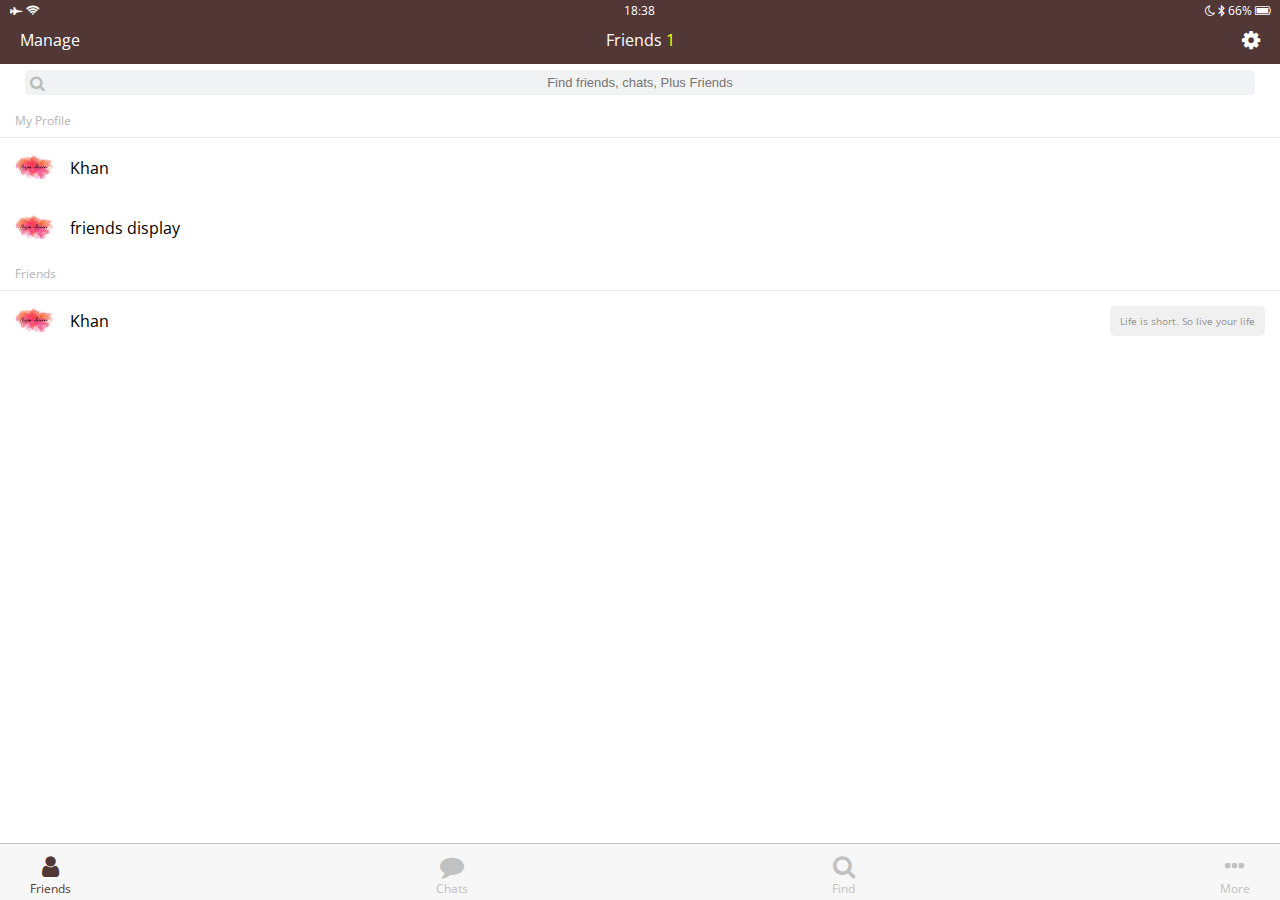
<file: index.html>
<!DOCTYPE html>
<html lang="en">
<head>
  <meta charset="UTF-8">
  <meta name="viewport" content="width=device-width, initial-scale=1.0">
  <meta http-equiv="X-UA-Compatible" content="ie=edge">
  <link rel="stylesheet" href="https://maxcdn.bootstrapcdn.com/font-awesome/4.7.0/css/font-awesome.min.css">
  <title>Friends</title>
  <link rel="stylesheet" href="css/styles.css">
</head>
<body>
  <header class="top-header">
    <div class="header__top">
      <div class="header__column">
        <i class="fa fa-fighter-jet" aria-hidden="true"></i>
        <i class="fa fa-wifi"></i>
       </div>
      <div class="header__column">
        <span class="header__time">18:38</span>
      </div>
      <div class="header__column">
        <i class="fa fa-moon-o"></i>
        <i class="fa fa-bluetooth-b"></i>
        <span class="header__battery">66% <i class="fa fa-battery-full"></i></span>
      </div>
    </div>
    <div class="header__bottom">
      <div class="header__column">
        <span class="header__text">Manage</span>
      </div>
      <div class="header__column">
        <sapn class="header__text">Friends <span class="header__bumber">1</span></sapn>
      </div>
      <div class="header__column">
        <i class="fa fa-cog fa-lg"></i>
      </div>
    </div>
  </header>
  <main class="friends">
    <div class="search-bar">
      <i class="fa fa-search"></i>
      <input type="text" placeholder="Find friends, chats, Plus Friends">
    </div>
    <section class="friends__section">
      <header class="friends__section-header">
        <h6 class="friends__section-title">My Profile</h6>
      </header>
      <div class="friends__section-rows">
        <div class="friends__section-row">
          <img src="images/test1.jpg" alt="">
          <a href="profile.html" class="friends__section-name">
            Khan
          </a>
        </div>
        <div class="friends__section-row">
          <img src="images/test2.jpg" alt="">
          <span class="friends__section-name">friends display</span>
        </div>
      </div>
    </section>
    <section class="friends__section">
      <header class="friends__section-header">
        <h6 class="friends__section-title">Friends</h6>
      </header>
      <div class="friends__section-rows">
        <div class="friends__section-row with-tagline">
          <div class="friends__section-column">
            <img src="images/test2.jpg" alt="">
            <span class="friends__section-name">Khan</span>
          </div>
          <span class="friends__section-tagline">
            Life is short. So live your life
          </span>
        </div>
      </div>
    </section>
  </main>
  <nav class="tab-bar">
    <a href="index.html" class="tab-bar__tab tab-bar__tab--selected">
      <i class="fa fa-user"></i>
      <span class="tab-bar__title">Friends</span>
    </a>
    <a href="chats.html" class="tab-bar__tab">
      <i class="fa fa-comment"></i>
      <span class="tab-bar__title">Chats</span>
    </a>
    <a href="find.html" class="tab-bar__tab">
      <i class="fa fa-search"></i>
      <span class="tab-bar__title">Find</span>
    </a>
    <a href="more.html" class="tab-bar__tab">
      <i class="fa fa-ellipsis-h"></i>
      <span class="tab-bar__title">More</span>
    </a>
  </nav>
</body>
</html>
</file>
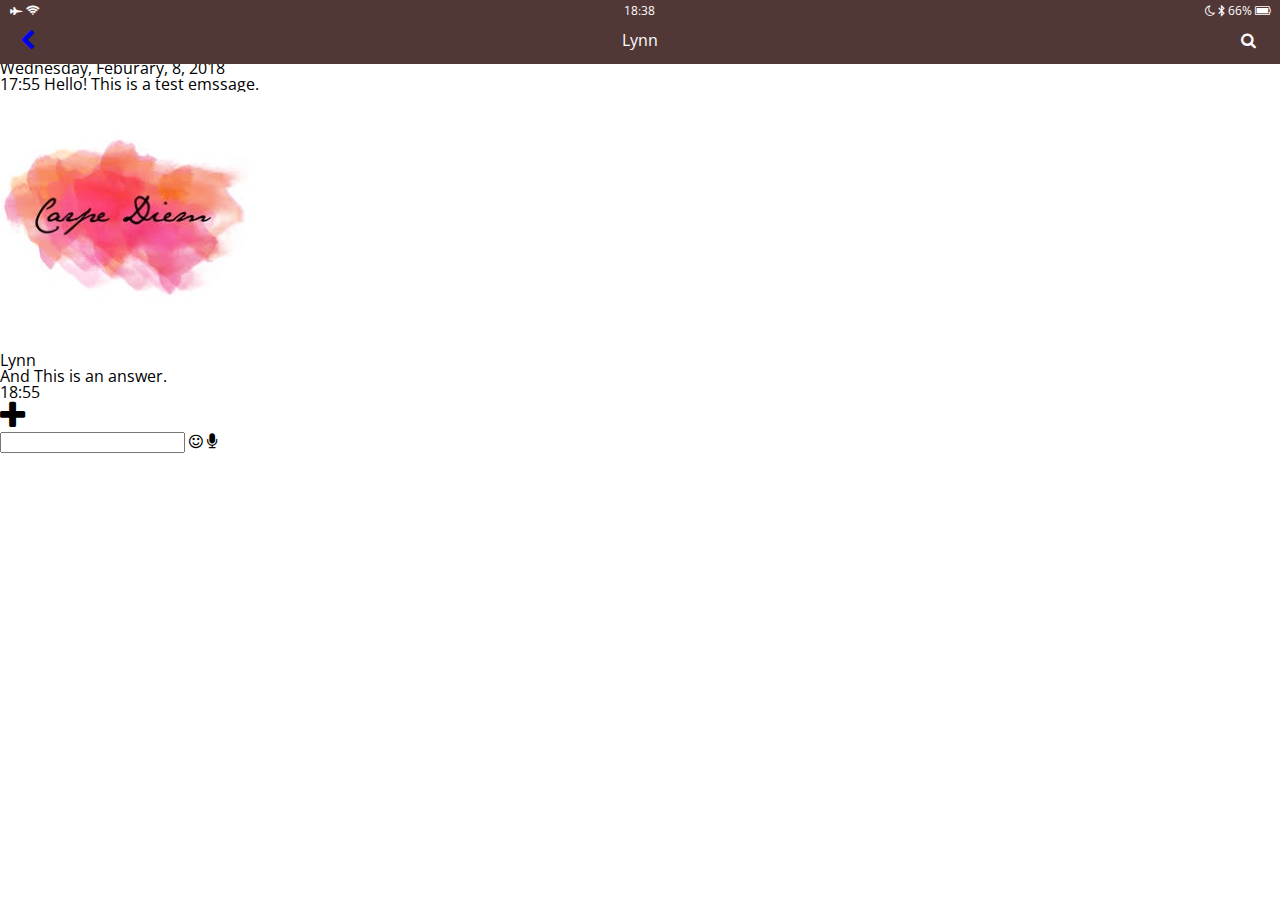
<file: chat.html>
<!DOCTYPE html>
<html lang="en">
<head>
  <meta charset="UTF-8">
  <meta name="viewport" content="width=device-width, initial-scale=1.0">
  <meta http-equiv="X-UA-Compatible" content="ie=edge">
  <link rel="stylesheet" href="https://maxcdn.bootstrapcdn.com/font-awesome/4.7.0/css/font-awesome.min.css">
  <title>Chat</title>
  <link rel="stylesheet" href="css/styles.css">
</head>
<body>
  <header class="top-header">
    <div class="header__top">
      <div class="header__column">
        <i class="fa fa-fighter-jet" aria-hidden="true"></i>
        <i class="fa fa-wifi"></i>
       </div>
      <div class="header__column">
        <span class="header__time">18:38</span>
      </div>
      <div class="header__column">
        <i class="fa fa-moon-o"></i>
        <i class="fa fa-bluetooth-b"></i>
        <span class="header__battery">66% <i class="fa fa-battery-full"></i></span>
      </div>
      </div>
    <div class="header__bottom">
      <div class="header__column">
        <a href="chats.html">
          <i class="fa fa-chevron-left fa-lg"></i>
        </a>
      </div>
      <div class="header__column">
        <sapn class="header__text">Lynn</span>
      </div>
      <div class="header__column">
        <i class="fa fa-search"></i>
        <i class="fa fa-Bars"></i>
      </div>
    </div>
  </header>
  <main class="chat">
    <div class="date-divider">
      <span class="date-divider__text">Wednesday, Feburary, 8, 2018</span>
    </div>
    <div class="chat__message chat__message--from-me">
      <span class="chat__message-time">17:55</span>
      <span class="chat__message-body">
        Hello! This is a test emssage.
      </span>
    </div>
    <div class="chat__message chat__message--to-me">
      <img src="images/avatar.jpg" alt="" class="chat__message-avatar">
      <div class="chat__message-center">
        <h3 class="chat__message-username">Lynn</h3>
        <span class="chat__message-body">
          And This is an answer.
        </span>
      </div>
      <span class="chat__message-time">18:55</span>
    </div>
  </main>
  <div class="type-message">
    <i class="fa fa-plus fa-2x"></i>
    <div class="type-message__input">
      <input type="text">
      <i class="fa fa-smile-o"></i>
      <span class="record-message">
        <i class="fa fa-microphone"></i>
      </span>
    </div>
  </div>
</body>
</html>
</file>
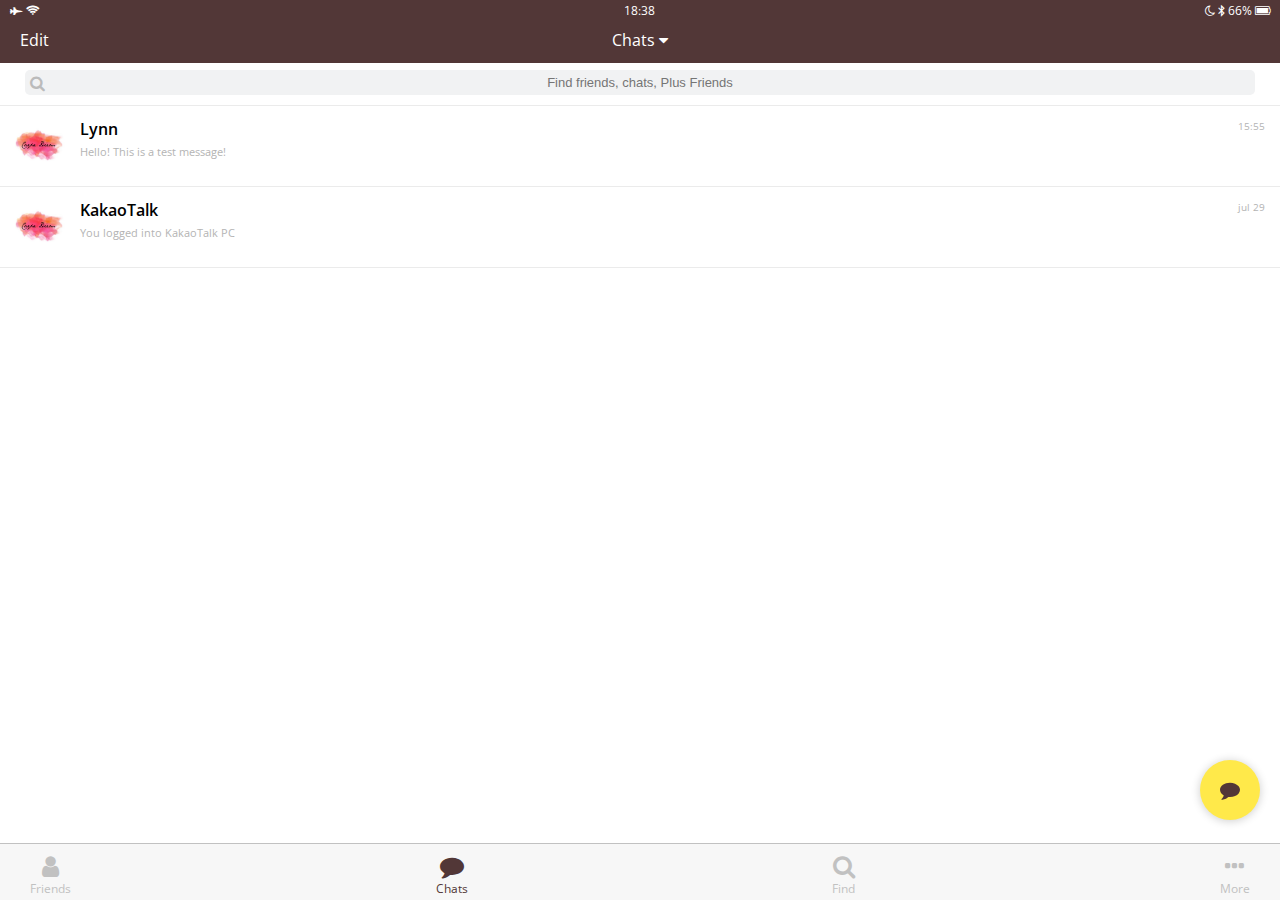
<file: chats.html>
<!DOCTYPE html>
<html lang="en">
<head>
  <meta charset="UTF-8">
  <meta name="viewport" content="width=device-width, initial-scale=1.0">
  <meta http-equiv="X-UA-Compatible" content="ie=edge">
  <link rel="stylesheet" href="https://maxcdn.bootstrapcdn.com/font-awesome/4.7.0/css/font-awesome.min.css">
  <title>Chats</title>
  <link rel="stylesheet" href="css/styles.css">
</head>
<body>
  <header class="top-header">
    <div class="header__top">
      <div class="header__column">
        <i class="fa fa-fighter-jet" aria-hidden="true"></i>
        <i class="fa fa-wifi"></i>
       </div>
      <div class="header__column">
        <span class="header__time">18:38</span>
      </div>
      <div class="header__column">
        <i class="fa fa-moon-o"></i>
        <i class="fa fa-bluetooth-b"></i>
        <span class="header__battery">66% <i class="fa fa-battery-full"></i></span>
      </div>
      </div>
    <div class="header__bottom">
      <div class="header__column">
        <span class="header__text">Edit</span>
      </div>
      <div class="header__column">
        <sapn class="header__text">Chats <i class="fa fa-caret-down"></i></span>
      </div>
      <div class="header__column">

      </div>
    </div>
  </header>
  <main class="chats">
    <div class="search-bar">
      <i class="fa fa-search"></i>
      <input type="text" placeholder="Find friends, chats, Plus Friends">
    </div>
    <ul class="chats__list">
      <li class="chats__chat">
        <a href="chat.html">
          <div class="chats__content">
            <img src="images/avatar.jpg">
            <div class="chat__preview">
              <h3 class="chat__user">Lynn</h3>
              <span class="chat__last-message">Hello! This is a test message!</span>
            </div>
          </div>
          <span class="chat__date-time">
            15:55
          </span>
        </a>
      </li>
      <li class="chats__chat">
        <a href="chat.html">
          <div class="chats__content">
            <img src="images/avatar.jpg">
            <div class="chat__preview">
              <h3 class="chat__user">KakaoTalk</h3>
              <span class="chat__last-message">You logged into KakaoTalk PC</span>
            </div>
          </div>
          <span class="chat__date-time">
            jul 29
          </span>
        </a>
      </li>
    </ul>
    <div class="chat-btn">
      <i class="fa fa-comment"></i>
    </div>
  </main>
  <nav class="tab-bar">
    <a href="index.html" class="tab-bar__tab">
      <i class="fa fa-user"></i>
      <span class="tab-bar__title">Friends</span>
    </a>
    <a href="chats.html" class="tab-bar__tab tab-bar__tab--selected">
      <i class="fa fa-comment"></i>
      <span class="tab-bar__title">Chats</span>
    </a>
    <a href="find.html" class="tab-bar__tab">
      <i class="fa fa-search"></i>
      <span class="tab-bar__title">Find</span>
    </a>
    <a href="more.html" class="tab-bar__tab">
      <i class="fa fa-ellipsis-h"></i>
      <span class="tab-bar__title">More</span>
    </a>
  </nav>
</body>
</html>
</file>
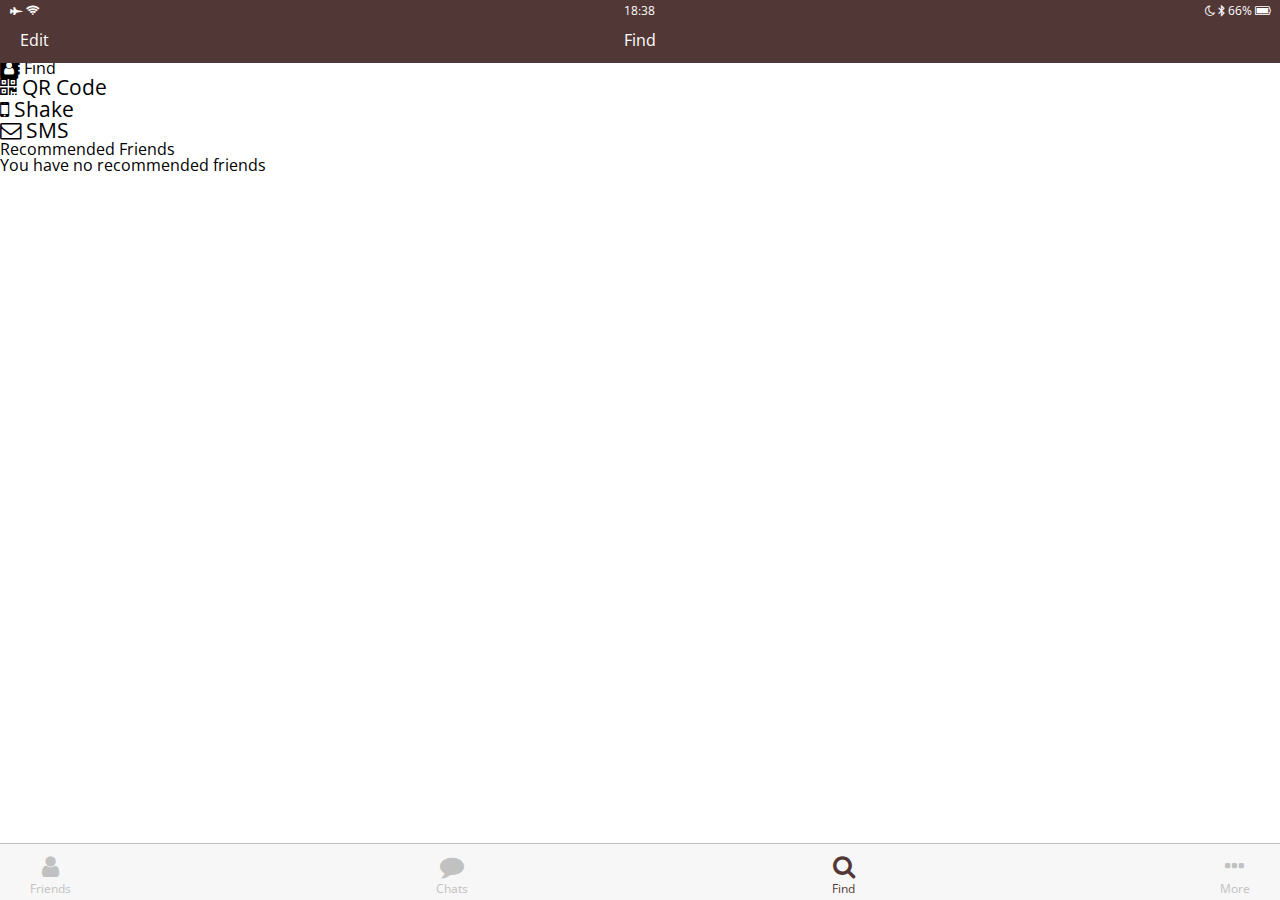
<file: find.html>
<!DOCTYPE html>
<html lang="en">
<head>
  <meta charset="UTF-8">
  <meta name="viewport" content="width=device-width, initial-scale=1.0">
  <meta http-equiv="X-UA-Compatible" content="ie=edge">
  <link rel="stylesheet" href="https://maxcdn.bootstrapcdn.com/font-awesome/4.7.0/css/font-awesome.min.css">
  <title>Find</title>
  <link rel="stylesheet" href="css/styles.css">
</head>
<body>
  <header class="top-header">
    <div class="header__top">
      <div class="header__column">
        <i class="fa fa-fighter-jet" aria-hidden="true"></i>
        <i class="fa fa-wifi"></i>
       </div>
      <div class="header__column">
        <span class="header__time">18:38</span>
      </div>
      <div class="header__column">
        <i class="fa fa-moon-o"></i>
        <i class="fa fa-bluetooth-b"></i>
        <span class="header__battery">66% <i class="fa fa-battery-full"></i></span>
      </div>
      </div>
    <div class="header__bottom">
      <div class="header__column">
        <span class="header__text">Edit</span>
      </div>
      <div class="header__column">
        <sapn class="header__text">Find</span>
      </div>
      <div class="header__column">
      </div>
    </div>
  </header>
  <main class="find">
    <section class="find_options">
      <div class="find_option">
        <i class="fa fa-address-book fa-lg"></i>
        <span class="find__option-title">Find</span>
      </div>
      <div class="find_option fa-lg">
        <i class="fa fa-qrcode"></i>
        <span class="find__option-title">QR Code</span>
      </div>
      <div class="find_option fa-lg">
        <i class="fa fa-mobile"></i>
        <span class="find__option-title">Shake</span>
      </div>
      <div class="find_option fa-lg">
        <i class="fa fa-envelope-o"></i>
        <span class="find__option-title">SMS</span>
      </div>
    </section>
    <section class="find__recommended">
      <header>
        <h6 class="find__title">Recommended Friends</h6>
      </header>
      <div class="recommeneded__none">
        <span class="recommeneded__text">You have no recommended friends</span>
      </div>
    </section>
  </main>
  <nav class="tab-bar">
    <a href="index.html" class="tab-bar__tab">
      <i class="fa fa-user"></i>
      <span class="tab-bar__title">Friends</span>
    </a>
    <a href="chats.html" class="tab-bar__tab">
      <i class="fa fa-comment"></i>
      <span class="tab-bar__title">Chats</span>
    </a>
    <a href="find.html" class="tab-bar__tab tab-bar__tab--selected">
      <i class="fa fa-search"></i>
      <span class="tab-bar__title">Find</span>
    </a>
    <a href="more.html" class="tab-bar__tab">
      <i class="fa fa-ellipsis-h"></i>
      <span class="tab-bar__title">More</span>
    </a>
  </nav>
</body>
</html>
</file>
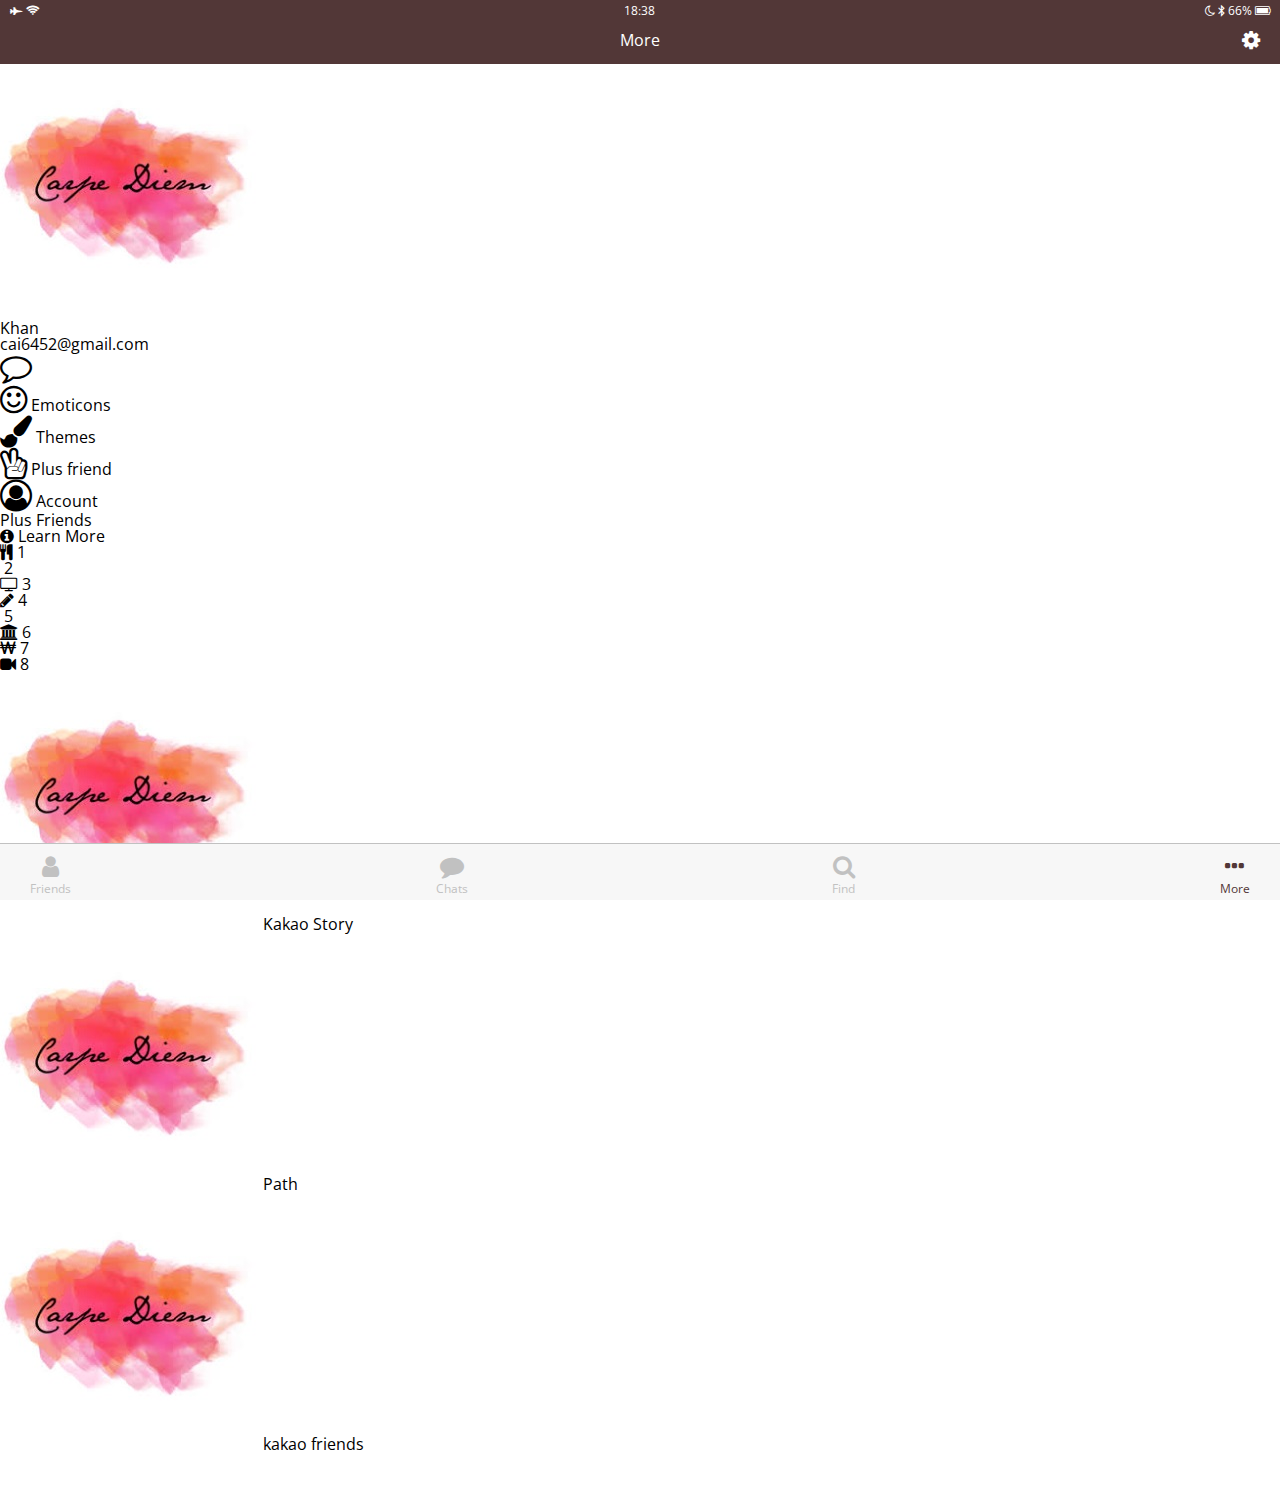
<file: more.html>
<!DOCTYPE html>
<html lang="en">
<head>
  <meta charset="UTF-8">
  <meta name="viewport" content="width=device-width, initial-scale=1.0">
  <meta http-equiv="X-UA-Compatible" content="ie=edge">
  <link rel="stylesheet" href="https://maxcdn.bootstrapcdn.com/font-awesome/4.7.0/css/font-awesome.min.css">
  <title>More</title>
  <link rel="stylesheet" href="css/styles.css">
</head>
<body>
  <header class="top-header">
    <div class="header__top">
      <div class="header__column">
        <i class="fa fa-fighter-jet" aria-hidden="true"></i>
        <i class="fa fa-wifi"></i>
       </div>
      <div class="header__column">
        <span class="header__time">18:38</span>
      </div>
      <div class="header__column">
        <i class="fa fa-moon-o"></i>
        <i class="fa fa-bluetooth-b"></i>
        <span class="header__battery">66% <i class="fa fa-battery-full"></i></span>
      </div>
      </div>
    <div class="header__bottom">
      <div class="header__column">

      </div>
      <div class="header__column">
        <sapn class="header__text">More</span>
      </div>
      <div class="header__column">
        <i class="fa fa-cog fa-lg"></i>
      </div>
    </div>
  </header>
  <main class="more">
    <header class="more__header">
      <div class="header__column">
        <img src="images/avatar.jpg" alt="">
        <div class="header__info">
          <h3 class="header__title">
            Khan
          </h3>
          <span class="header__subtitle">
            cai6452@gmail.com
          </span>
        </div>
      </div>
      <i class="fa fa-comment-o fa-2x"></i>
    </header>
    <section class="more__options">
      <div class="more__option">
        <i class="fa fa-smile-o fa-2x"></i>
        <span class="more__option-title">Emoticons</span></div>
      <div class="more__option">
        <i class="fa fa-paint-brush fa-2x"></i>
        <span class="more__option-title">Themes</span></div>
      <div class="more__option">
        <i class="fa fa-hand-peace-o fa-2x"></i>
        <span class="more__option-title">Plus friend</span></div>
      <div class="more__option">
        <i class="fa fa-user-circle-o fa-2x"></i>
        <span class="more__option-title">Account</span></div>
    </section>
    <section class="More__plus-friends">
      <header class="plus-friends__header">
        <h2 class="plus-friends__title">Plus Friends</h2>
        <span class="More__plus-friends__learn-more">
          <i class="fa fa-info-circle"></i>
          Learn More
        </span>
      </header>
      <div class="plus-friends__items">
        <div class="plus-friends__item">
          <i class="fa fa-cutlery"></i>
          <span class="plus-friends__item-title">1</span>
        </div>
        <div class="plus-friends__item">
          <i class="fa fa-Home"></i>
          <span class="plus-friends__item-title">2</span>
        </div>
        <div class="plus-friends__item">
          <i class="fa fa-television"></i>
          <span class="plus-friends__item-title">3</span>
        </div>
        <div class="plus-friends__item">
          <i class="fa fa-pencil"></i>
          <span class="plus-friends__item-title">4</span>
        </div>
        <div class="plus-friends__item">
          <i class="fa fa-granduation-cap"></i>
          <span class="plus-friends__item-title">5</span>
        </div>
        <div class="plus-friends__item">
          <i class="fa fa-university"></i>
          <span class="plus-friends__item-title">6</span>
        </div>
        <div class="plus-friends__item">
          <i class="fa fa-krw"></i>
          <span class="plus-friends__item-title">7</span>
        </div>
        <div class="plus-friends__item">
          <i class="fa fa-video-camera"></i>
          <span class="plus-friends__item-title">8</span>
        </div>
      </div>
    </section>
    <section class="more__options">
      <div class="more__option">
        <img src="images/avatar1.jpg" alt="" class="more__options-image">
        <span class="more__options-title">Kakao Story</span>
      </div>
      <div class="more__option">
        <img src="images/avatar2.jpg" alt="" class="more__options-image">
        <span class="more__options-title">Path</span>
      </div>
      <div class="more__option">
        <img src="images/avatar3.jpg" alt="" class="more__options-image">
        <span class="more__options-title">kakao friends</span>
      </div>
    </section>
  </main>
  <nav class="tab-bar">
    <a href="index.html" class="tab-bar__tab">
      <i class="fa fa-user"></i>
      <span class="tab-bar__title">Friends</span>
    </a>
    <a href="chats.html" class="tab-bar__tab">
      <i class="fa fa-comment"></i>
      <span class="tab-bar__title">Chats</span>
    </a>
    <a href="find.html" class="tab-bar__tab">
      <i class="fa fa-search"></i>
      <span class="tab-bar__title">Find</span>
    </a>
    <a href="more.html" class="tab-bar__tab tab-bar__tab--selected">
      <i class="fa fa-ellipsis-h"></i>
      <span class="tab-bar__title">More</span>
    </a>
  </nav>
</body>
</html>
</file>
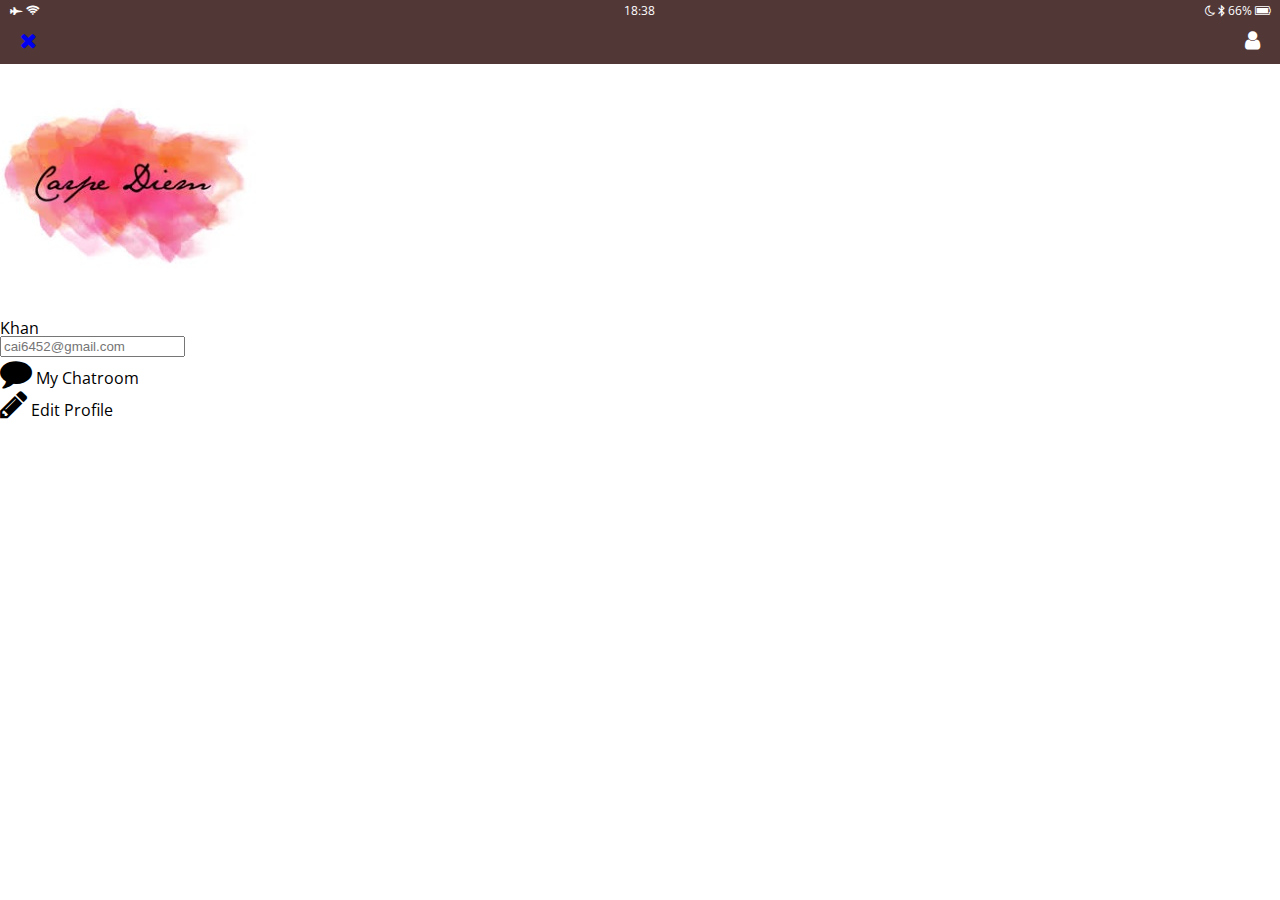
<file: profile.html>
<!DOCTYPE html>
<html lang="en">
<head>
  <meta charset="UTF-8">
  <meta name="viewport" content="width=device-width, initial-scale=1.0">
  <meta http-equiv="X-UA-Compatible" content="ie=edge">
  <link rel="stylesheet" href="https://maxcdn.bootstrapcdn.com/font-awesome/4.7.0/css/font-awesome.min.css">
  <title>Profile</title>
  <link rel="stylesheet" href="css/styles.css">
</head>
<body>
  <header class="top-header">
    <div class="header__top">
      <div class="header__column">
        <i class="fa fa-fighter-jet" aria-hidden="true"></i>
        <i class="fa fa-wifi"></i>
       </div>
      <div class="header__column">
        <span class="header__time">18:38</span>
      </div>
      <div class="header__column">
        <i class="fa fa-moon-o"></i>
        <i class="fa fa-bluetooth-b"></i>
        <span class="header__battery">66% <i class="fa fa-battery-full"></i></span>
      </div>
      </div>
    <div class="header__bottom">
      <div class="header__column">
        <a href="index.html">
          <i class="fa fa-times fa-lg"></i>
        </a>
      </div>
      <div class="header__column">

      </div>
      <div class="header__column">
        <i class="fa fa-user fa-lg"></i>
      </div>
    </div>
  </header>
  <main class="profile">
    <header class="profile__header">
      <img src="images/avatar.jpg" alt="">
      <h3 class="profile__header-title">Khan</h3>
    </header>
    <input type="text" placeholder="cai6452@gmail.com">
    <div class="profile__actions">
      <div class="profile__action">
        <span class="profile__action-circle">
          <i class="fa fa-comment fa-2x"></i>
        </span>
        <span class="profile__action-title">My Chatroom</span>
      </div>
      <div class="profile__action">
        <span class="profile__action-circle">
          <i class="fa fa-pencil fa-2x"></i>
        </span>
        <span class="profile__action-title">Edit Profile</span>
      </div>
    </div>
  </main>
</body>
</html>
</file>
<file: css/styles.css>
@import url("https://fonts.googleapis.com/css?family=Open+Sans:400,600");
@import "reset.css";
@import "header.css";
@import "globals.css";
@import "navigation.css";
@import "search-bar.css";
@import "friends.css";
@import "chats.css";
</file>
